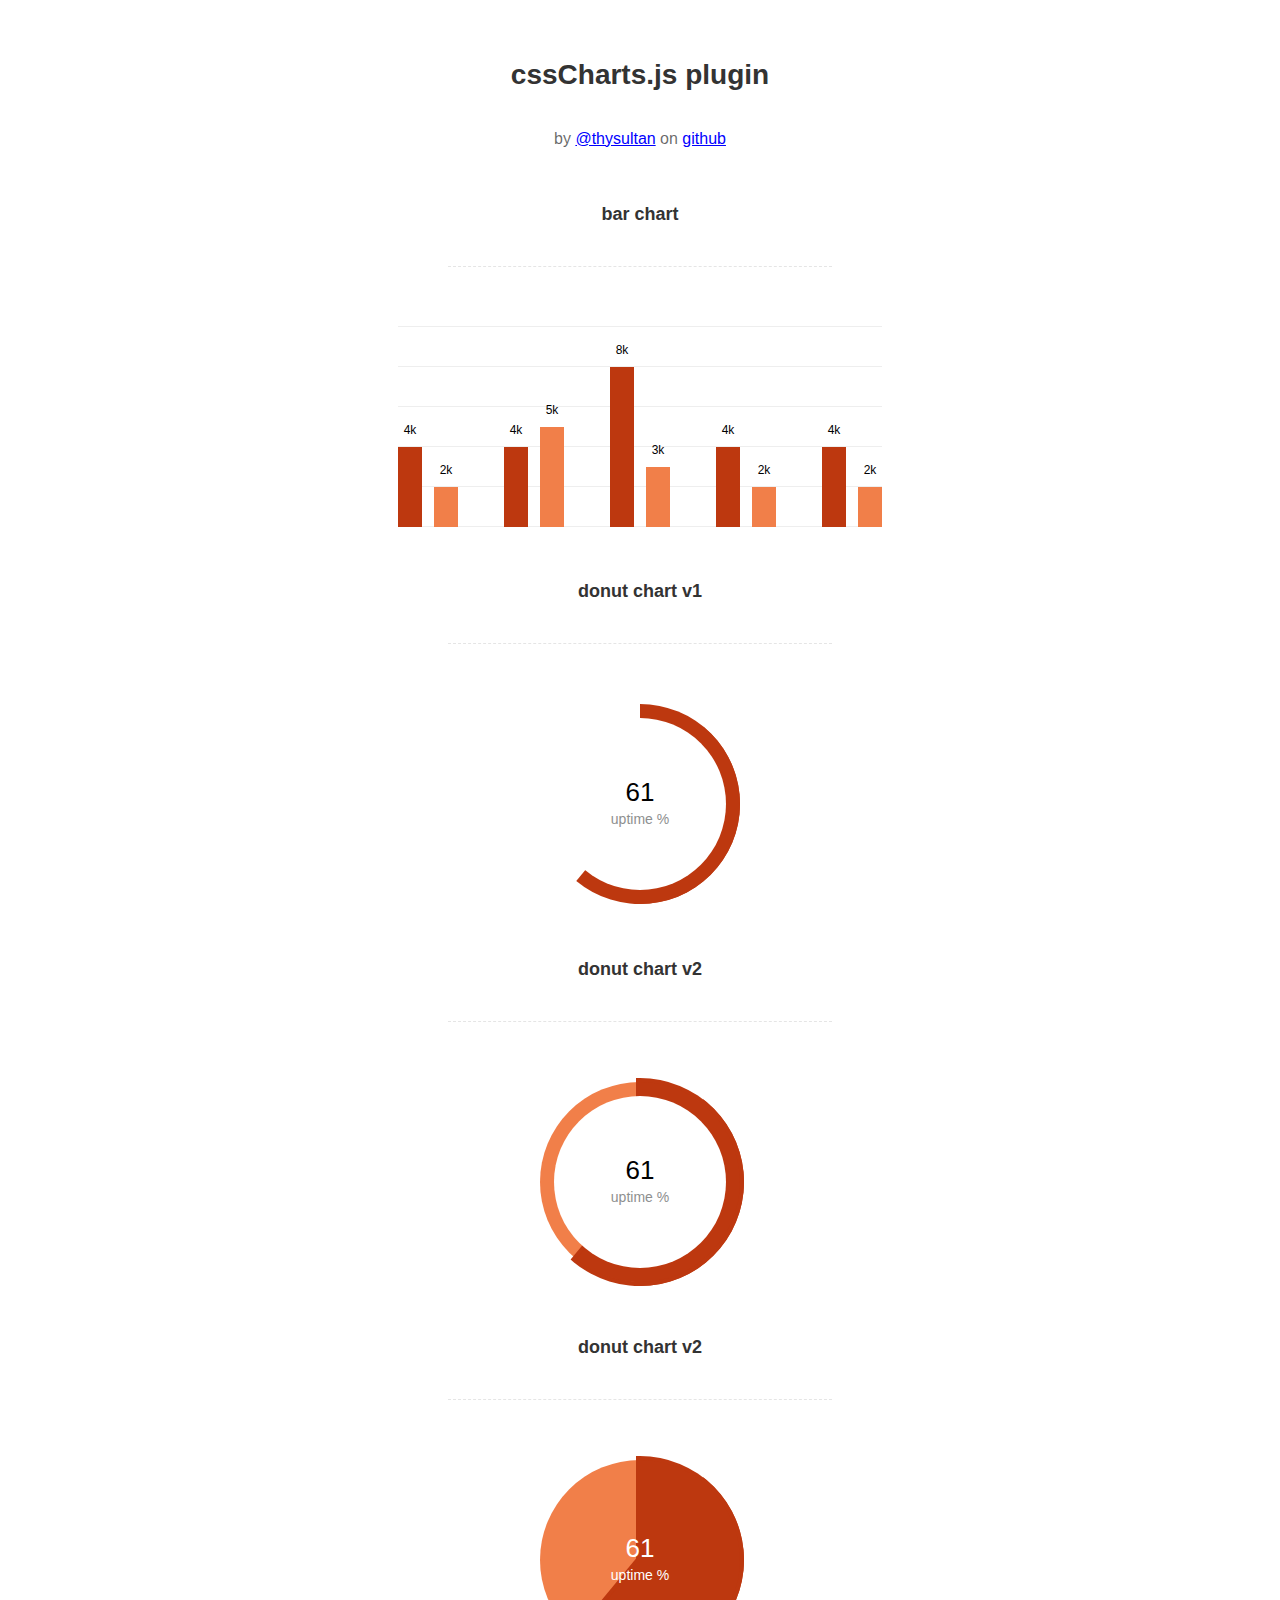
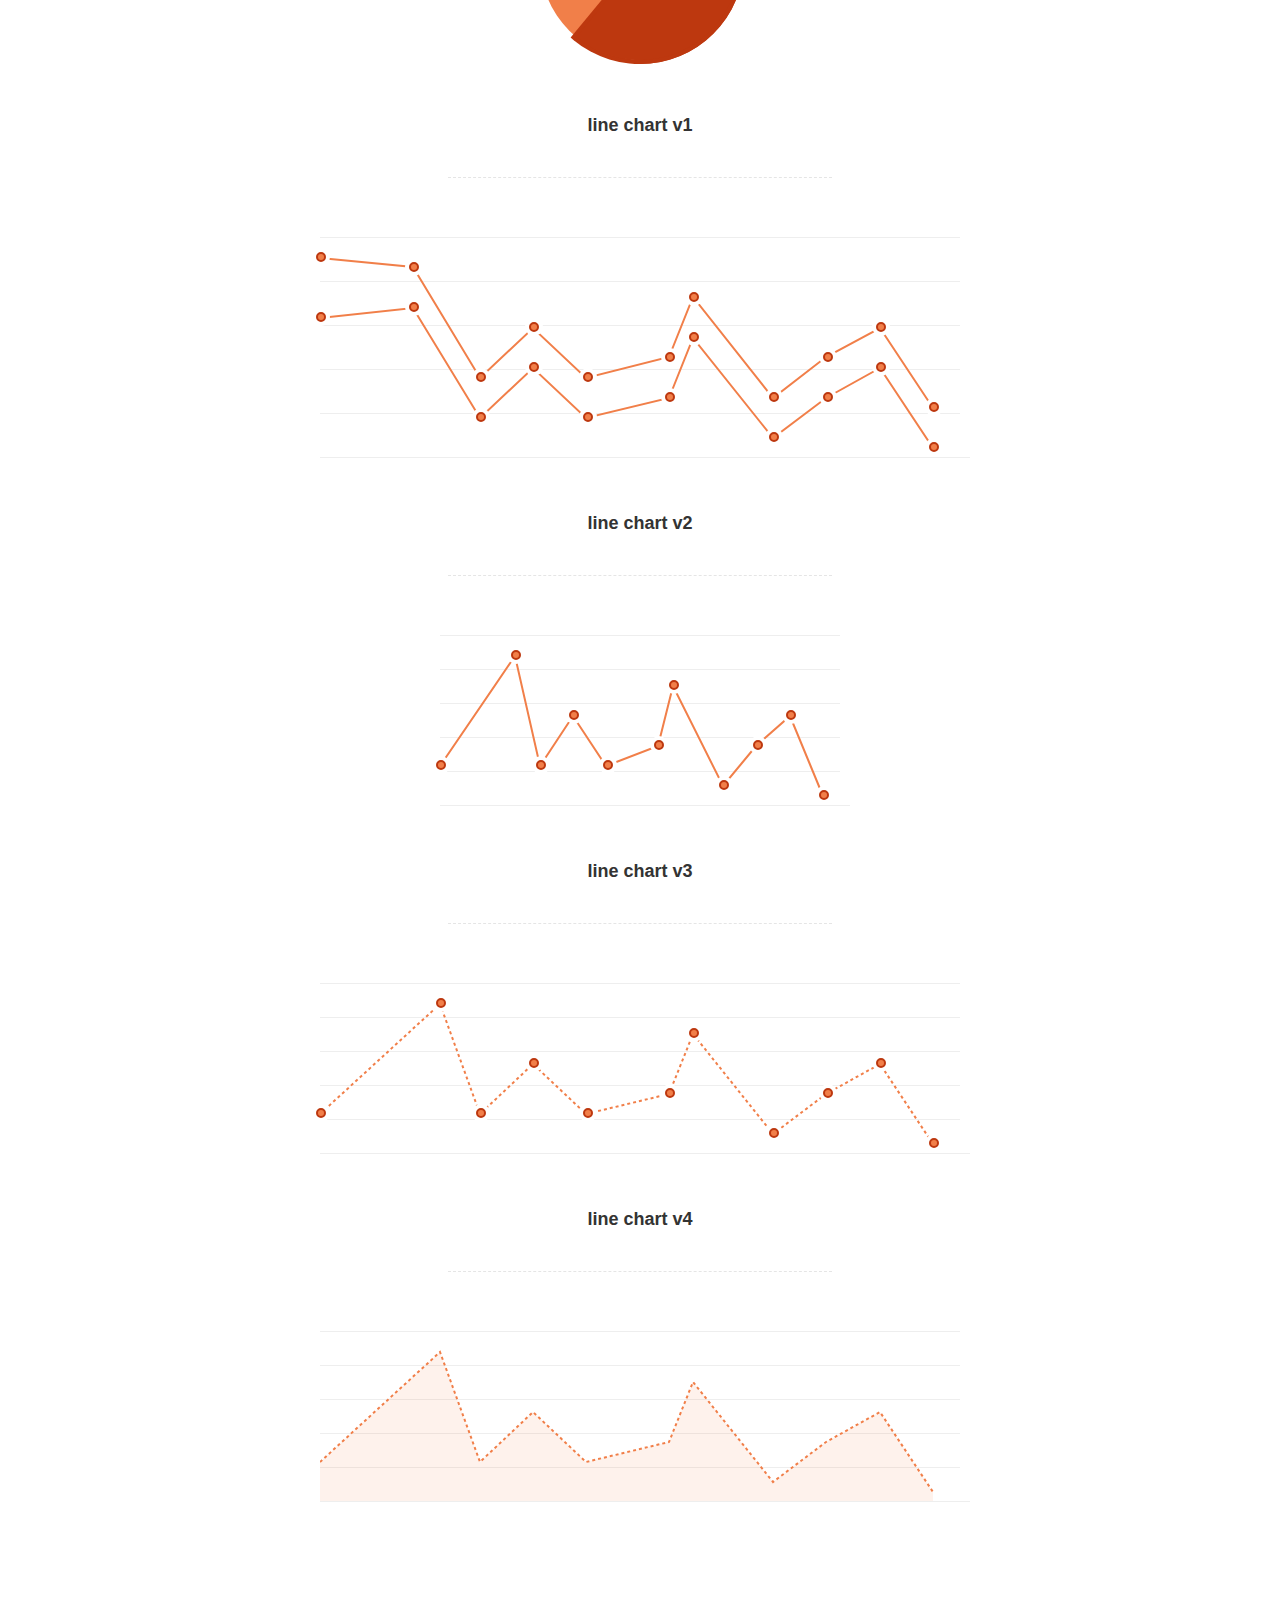
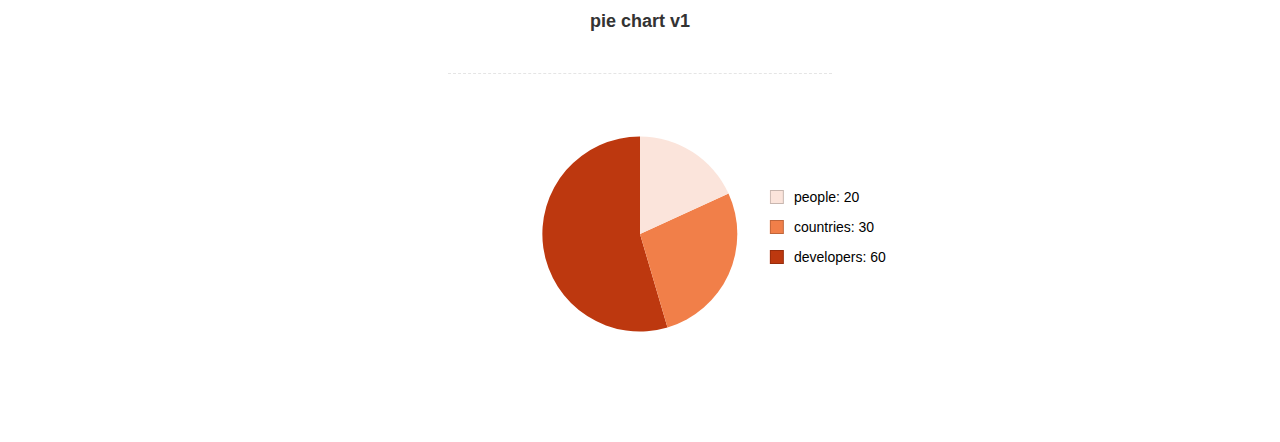
<file: admin/assets/js/Lightweight-Chart/index.html>
<!doctype html>
<html>
    <head>
        <meta charset="utf-8">
        <meta name="description" content="A jquery plugin to create simple donut, bar or line charts with dom nodes, style with css.">
        <meta name="viewport" content="width=device-width, initial-scale=1">
        <title>cssCharts.js - jquery css charts</title>
        <script src="https://ajax.googleapis.com/ajax/libs/jquery/2.1.3/jquery.min.js"></script>

        <link rel="stylesheet" href="cssCharts.css">
        <script src="jquery.chart.js"></script>

        <style>
          /* page specific styles*/
          h1{text-align:center;font-family:sans-serif;font-size:28px;color:#333;padding:40px 0 0 0;}
          h2{text-align:center;font-family:sans-serif;font-size:18px;color:#333;padding:40px 0 0 0;}
          hr{width:60%;height:1px;background:none;border:none;border-bottom:1px dashed rgba(0,0,0,0.1);outline:none;margin:40px auto 60px auto;}

          .desc p{text-align:center;font-size:16px;color:rgba(0,0,0,0.6);padding:20px 0 0 0;font-family:sans-serif;}
          .desc a{color:blue;}
          .wrap{margin:0 auto;width:640px;padding-bottom:100px;}
          #line{width:400px;}
          /* page specific styles*/
        </style>
    </head>
    <body>
      <div class="wrap">

        <div class="desc">
          <h1>cssCharts.js plugin</h1><p>by
          <a href="http://twitter.com/thysultan">@thysultan</a> on
          <a href="https://github.com/sultantarimo/cssCharts.js">github</a>
        </p>
        </div>

        <h2>bar chart</h2>
        <hr>

        <div class="chart">
            <ul class="bar-chart" data-bars="[4,2],[4,5],[8,3],[4,2],[4,2]" data-max="10" data-unit="k" data-width="24"></ul>
        </div>
        <!-- data max is the 100% point of the graph -->
        <!-- set data-grid to 0 for no grid -->
        <!-- data-width is the individual bars width -->

        <h2>donut chart v1</h2>
        <hr>

        <div class="chart">
          <div class="donut-chart" data-percent="0.61" data-title="uptime %"></div>
        </div>

        <h2>donut chart v2</h2>
        <hr>

        <div class="chart">
          <div class="donut-chart fill" data-percent="0.61" data-title="uptime %"></div>
        </div>

        <h2>donut chart v2</h2>
        <hr>

        <div class="chart">
          <div class="donut-chart pie-chart fill" data-percent="0.61" data-title="uptime %"></div>
        </div>
        <!-- pie-chart class for pie chart -->
        <!-- fill class for default donut fill enabled-->

        <h2>line chart v1</h2>
        <hr>

        <div class="chart">
          <ul data-cord="[[0,70,120,160,200,262,280,340,380,420,460],[140,150,40,90,40,60,120,20,60,90,10]],[[0,70,120,160,200,262,280,340,380,420,460],[200,190,80,130,80,100,160,60,100,130,50]]"  class="line-chart"></ul>
        </div>
        <!-- multiple graphs [[x cords],[y cords]] [[x cords],[y cords]] -->

        <h2>line chart v2</h2>
        <hr>

        <div class="chart" id="line">
          <ul data-cord="[0,90,120,160,200,262,280,340,380,420,460],[40,150,40,90,40,60,120,20,60,90,10]" class="line-chart"></ul>
        </div>

        <h2>line chart v3</h2>
        <hr>

        <div class="chart dotted">
          <ul data-cord="[0,90,120,160,200,262,280,340,380,420,460],[40,150,40,90,40,60,120,20,60,90,10]" class="line-chart"></ul>
        </div>

        <h2>line chart v4</h2>
        <hr>

        <div class="chart dotted">
          <ul data-cord="[0,90,120,160,200,262,280,340,380,420,460],[40,150,40,90,40,60,120,20,60,90,10]" data-fill="1" class="line-chart no-points"></ul>
        </div>
        <!-- single graph [x cords],[y cords] -->


        <br><br><br>
        <h2>pie chart v1</h2>
        <hr>

        <div class="chart">
          <div class="pie-thychart" data-set='[["people", 20], ["countries",30], ["developers",60]]' data-colors="#FBE4DB,#F17F49,#BD380F"></div>
        </div>

      </div>

      <script>
        $(function() {
            $('.bar-chart').cssCharts({type:"bar"});
            $('.donut-chart').cssCharts({type:"donut"}).trigger('show-donut-chart');
            $('.line-chart').cssCharts({type:"line"});

            $('.pie-thychart').cssCharts({type:"pie"});
        });
      </script>
    </body>
</html>
</file>
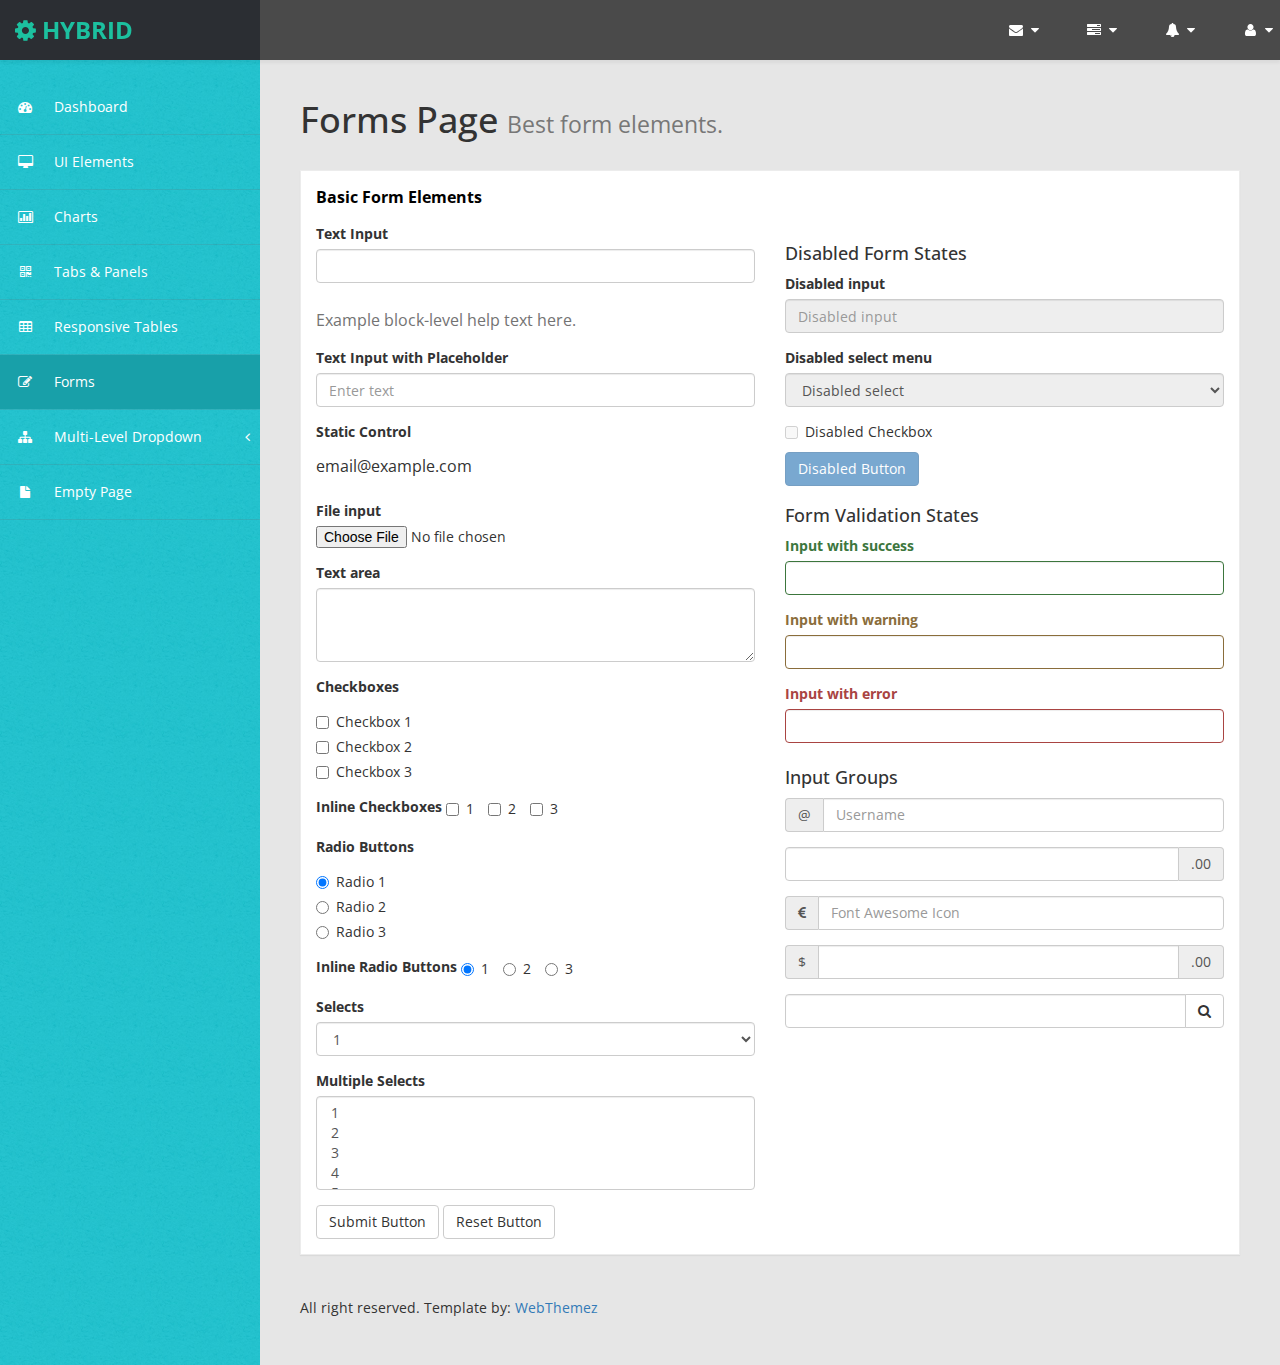
<file: admin/form.html>
﻿<!DOCTYPE html>
<html xmlns="http://www.w3.org/1999/xhtml">
<head>
      <meta charset="utf-8" />
    <meta name="viewport" content="width=device-width, initial-scale=1.0" />
    <title>Bootstrap Admin Theme : Master</title>
	<!-- Bootstrap Styles-->
    <link href="assets/css/bootstrap.css" rel="stylesheet" />
     <!-- FontAwesome Styles-->
    <link href="assets/css/font-awesome.css" rel="stylesheet" />
        <!-- Custom Styles-->
    <link href="assets/css/custom-styles.css" rel="stylesheet" />
     <!-- Google Fonts-->
   <link href='http://fonts.googleapis.com/css?family=Open+Sans' rel='stylesheet' type='text/css' />
</head>
<body>
    <div id="wrapper">
        <nav class="navbar navbar-default top-navbar" role="navigation">
            <div class="navbar-header">
                <button type="button" class="navbar-toggle" data-toggle="collapse" data-target=".sidebar-collapse">
                    <span class="sr-only">Toggle navigation</span>
                    <span class="icon-bar"></span>
                    <span class="icon-bar"></span>
                    <span class="icon-bar"></span>
                </button>
                <a class="navbar-brand" href="index.html"><i class="fa fa-gear"></i> <strong>HYBRID</strong></a>
            </div>

            <ul class="nav navbar-top-links navbar-right">
                <li class="dropdown">
                    <a class="dropdown-toggle" data-toggle="dropdown" href="#" aria-expanded="false">
                        <i class="fa fa-envelope fa-fw"></i> <i class="fa fa-caret-down"></i>
                    </a>
                    <ul class="dropdown-menu dropdown-messages">
                        <li>
                            <a href="#">
                                <div>
                                    <strong>John Doe</strong>
                                    <span class="pull-right text-muted">
                                        <em>Today</em>
                                    </span>
                                </div>
                                <div>Lorem Ipsum has been the industry's standard dummy text ever since the 1500s...</div>
                            </a>
                        </li>
                        <li class="divider"></li>
                        <li>
                            <a href="#">
                                <div>
                                    <strong>John Smith</strong>
                                    <span class="pull-right text-muted">
                                        <em>Yesterday</em>
                                    </span>
                                </div>
                                <div>Lorem Ipsum has been the industry's standard dummy text ever since an kwilnw...</div>
                            </a>
                        </li>
                        <li class="divider"></li>
                        <li>
                            <a href="#">
                                <div>
                                    <strong>John Smith</strong>
                                    <span class="pull-right text-muted">
                                        <em>Yesterday</em>
                                    </span>
                                </div>
                                <div>Lorem Ipsum has been the industry's standard dummy text ever since the...</div>
                            </a>
                        </li>
                        <li class="divider"></li>
                        <li>
                            <a class="text-center" href="#">
                                <strong>Read All Messages</strong>
                                <i class="fa fa-angle-right"></i>
                            </a>
                        </li>
                    </ul>
                    <!-- /.dropdown-messages -->
                </li>
                <!-- /.dropdown -->
                <li class="dropdown">
                    <a class="dropdown-toggle" data-toggle="dropdown" href="#" aria-expanded="false">
                        <i class="fa fa-tasks fa-fw"></i> <i class="fa fa-caret-down"></i>
                    </a>
                    <ul class="dropdown-menu dropdown-tasks">
                        <li>
                            <a href="#">
                                <div>
                                    <p>
                                        <strong>Task 1</strong>
                                        <span class="pull-right text-muted">60% Complete</span>
                                    </p>
                                    <div class="progress progress-striped active">
                                        <div class="progress-bar progress-bar-success" role="progressbar" aria-valuenow="60" aria-valuemin="0" aria-valuemax="100" style="width: 60%">
                                            <span class="sr-only">60% Complete (success)</span>
                                        </div>
                                    </div>
                                </div>
                            </a>
                        </li>
                        <li class="divider"></li>
                        <li>
                            <a href="#">
                                <div>
                                    <p>
                                        <strong>Task 2</strong>
                                        <span class="pull-right text-muted">28% Complete</span>
                                    </p>
                                    <div class="progress progress-striped active">
                                        <div class="progress-bar progress-bar-info" role="progressbar" aria-valuenow="28" aria-valuemin="0" aria-valuemax="100" style="width: 28%">
                                            <span class="sr-only">28% Complete</span>
                                        </div>
                                    </div>
                                </div>
                            </a>
                        </li>
                        <li class="divider"></li>
                        <li>
                            <a href="#">
                                <div>
                                    <p>
                                        <strong>Task 3</strong>
                                        <span class="pull-right text-muted">60% Complete</span>
                                    </p>
                                    <div class="progress progress-striped active">
                                        <div class="progress-bar progress-bar-warning" role="progressbar" aria-valuenow="60" aria-valuemin="0" aria-valuemax="100" style="width: 60%">
                                            <span class="sr-only">60% Complete (warning)</span>
                                        </div>
                                    </div>
                                </div>
                            </a>
                        </li>
                        <li class="divider"></li>
                        <li>
                            <a href="#">
                                <div>
                                    <p>
                                        <strong>Task 4</strong>
                                        <span class="pull-right text-muted">85% Complete</span>
                                    </p>
                                    <div class="progress progress-striped active">
                                        <div class="progress-bar progress-bar-danger" role="progressbar" aria-valuenow="85" aria-valuemin="0" aria-valuemax="100" style="width: 85%">
                                            <span class="sr-only">85% Complete (danger)</span>
                                        </div>
                                    </div>
                                </div>
                            </a>
                        </li>
                        <li class="divider"></li>
                        <li>
                            <a class="text-center" href="#">
                                <strong>See All Tasks</strong>
                                <i class="fa fa-angle-right"></i>
                            </a>
                        </li>
                    </ul>
                    <!-- /.dropdown-tasks -->
                </li>
                <!-- /.dropdown -->
                <li class="dropdown">
                    <a class="dropdown-toggle" data-toggle="dropdown" href="#" aria-expanded="false">
                        <i class="fa fa-bell fa-fw"></i> <i class="fa fa-caret-down"></i>
                    </a>
                    <ul class="dropdown-menu dropdown-alerts">
                        <li>
                            <a href="#">
                                <div>
                                    <i class="fa fa-comment fa-fw"></i> New Comment
                                    <span class="pull-right text-muted small">4 min</span>
                                </div>
                            </a>
                        </li>
                        <li class="divider"></li>
                        <li>
                            <a href="#">
                                <div>
                                    <i class="fa fa-twitter fa-fw"></i> 3 New Followers
                                    <span class="pull-right text-muted small">12 min</span>
                                </div>
                            </a>
                        </li>
                        <li class="divider"></li>
                        <li>
                            <a href="#">
                                <div>
                                    <i class="fa fa-envelope fa-fw"></i> Message Sent
                                    <span class="pull-right text-muted small">4 min</span>
                                </div>
                            </a>
                        </li>
                        <li class="divider"></li>
                        <li>
                            <a href="#">
                                <div>
                                    <i class="fa fa-tasks fa-fw"></i> New Task
                                    <span class="pull-right text-muted small">4 min</span>
                                </div>
                            </a>
                        </li>
                        <li class="divider"></li>
                        <li>
                            <a href="#">
                                <div>
                                    <i class="fa fa-upload fa-fw"></i> Server Rebooted
                                    <span class="pull-right text-muted small">4 min</span>
                                </div>
                            </a>
                        </li>
                        <li class="divider"></li>
                        <li>
                            <a class="text-center" href="#">
                                <strong>See All Alerts</strong>
                                <i class="fa fa-angle-right"></i>
                            </a>
                        </li>
                    </ul>
                    <!-- /.dropdown-alerts -->
                </li>
                <!-- /.dropdown -->
                <li class="dropdown">
                    <a class="dropdown-toggle" data-toggle="dropdown" href="#" aria-expanded="false">
                        <i class="fa fa-user fa-fw"></i> <i class="fa fa-caret-down"></i>
                    </a>
                    <ul class="dropdown-menu dropdown-user">
                        <li><a href="#"><i class="fa fa-user fa-fw"></i> User Profile</a>
                        </li>
                        <li><a href="#"><i class="fa fa-gear fa-fw"></i> Settings</a>
                        </li>
                        <li class="divider"></li>
                        <li><a href="#"><i class="fa fa-sign-out fa-fw"></i> Logout</a>
                        </li>
                    </ul>
                    <!-- /.dropdown-user -->
                </li>
                <!-- /.dropdown -->
            </ul>
        </nav>
        <!--/. NAV TOP  -->
        <nav class="navbar-default navbar-side" role="navigation">
            <div class="sidebar-collapse">
                <ul class="nav" id="main-menu">

                    <li>
                        <a href="index.html"><i class="fa fa-dashboard"></i> Dashboard</a>
                    </li>
                    <li>
                        <a href="ui-elements.html"><i class="fa fa-desktop"></i> UI Elements</a>
                    </li>
					<li>
                        <a href="chart.html"><i class="fa fa-bar-chart-o"></i> Charts</a>
                    </li>
                    <li>
                        <a href="tab-panel.html"><i class="fa fa-qrcode"></i> Tabs & Panels</a>
                    </li>
                    
                    <li>
                        <a href="table.html"><i class="fa fa-table"></i> Responsive Tables</a>
                    </li>
                    <li>
                        <a href="form.html" class="active-menu"><i class="fa fa-edit"></i> Forms </a>
                    </li>


                    <li>
                        <a href="#"><i class="fa fa-sitemap"></i> Multi-Level Dropdown<span class="fa arrow"></span></a>
                        <ul class="nav nav-second-level">
                            <li>
                                <a href="#">Second Level Link</a>
                            </li>
                            <li>
                                <a href="#">Second Level Link</a>
                            </li>
                            <li>
                                <a href="#">Second Level Link<span class="fa arrow"></span></a>
                                <ul class="nav nav-third-level">
                                    <li>
                                        <a href="#">Third Level Link</a>
                                    </li>
                                    <li>
                                        <a href="#">Third Level Link</a>
                                    </li>
                                    <li>
                                        <a href="#">Third Level Link</a>
                                    </li>

                                </ul>

                            </li>
                        </ul>
                    </li>
                    <li>
                        <a href="empty.html"><i class="fa fa-fw fa-file"></i> Empty Page</a>
                    </li>
                </ul>

            </div>

        </nav>
        <!-- /. NAV SIDE  -->
        <div id="page-wrapper" >
            <div id="page-inner">
			 <div class="row">
                    <div class="col-md-12">
                        <h1 class="page-header">
                            Forms Page <small>Best form elements.</small>
                        </h1>
                    </div>
                </div> 
                 <!-- /. ROW  -->
              <div class="row">
                <div class="col-lg-12">
                    <div class="panel panel-default">
                        <div class="panel-heading">
                            Basic Form Elements
                        </div>
                        <div class="panel-body">
                            <div class="row">
                                <div class="col-lg-6">
                                    <form role="form">
                                        <div class="form-group">
                                            <label>Text Input</label>
                                            <input class="form-control">
                                            <p class="help-block">Example block-level help text here.</p>
                                        </div>
                                        <div class="form-group">
                                            <label>Text Input with Placeholder</label>
                                            <input class="form-control" placeholder="Enter text">
                                        </div>
                                        <div class="form-group">
                                            <label>Static Control</label>
                                            <p class="form-control-static">email@example.com</p>
                                        </div>
                                        <div class="form-group">
                                            <label>File input</label>
                                            <input type="file">
                                        </div>
                                        <div class="form-group">
                                            <label>Text area</label>
                                            <textarea class="form-control" rows="3"></textarea>
                                        </div>
                                        <div class="form-group">
                                            <label>Checkboxes</label>
                                            <div class="checkbox">
                                                <label>
                                                    <input type="checkbox" value="">Checkbox 1
                                                </label>
                                            </div>
                                            <div class="checkbox">
                                                <label>
                                                    <input type="checkbox" value="">Checkbox 2
                                                </label>
                                            </div>
                                            <div class="checkbox">
                                                <label>
                                                    <input type="checkbox" value="">Checkbox 3
                                                </label>
                                            </div>
                                        </div>
                                        <div class="form-group">
                                            <label>Inline Checkboxes</label>
                                            <label class="checkbox-inline">
                                                <input type="checkbox">1
                                            </label>
                                            <label class="checkbox-inline">
                                                <input type="checkbox">2
                                            </label>
                                            <label class="checkbox-inline">
                                                <input type="checkbox">3
                                            </label>
                                        </div>
                                        <div class="form-group">
                                            <label>Radio Buttons</label>
                                            <div class="radio">
                                                <label>
                                                    <input type="radio" name="optionsRadios" id="optionsRadios1" value="option1" checked="">Radio 1
                                                </label>
                                            </div>
                                            <div class="radio">
                                                <label>
                                                    <input type="radio" name="optionsRadios" id="optionsRadios2" value="option2">Radio 2
                                                </label>
                                            </div>
                                            <div class="radio">
                                                <label>
                                                    <input type="radio" name="optionsRadios" id="optionsRadios3" value="option3">Radio 3
                                                </label>
                                            </div>
                                        </div>
                                        <div class="form-group">
                                            <label>Inline Radio Buttons</label>
                                            <label class="radio-inline">
                                                <input type="radio" name="optionsRadiosInline" id="optionsRadiosInline1" value="option1" checked="">1
                                            </label>
                                            <label class="radio-inline">
                                                <input type="radio" name="optionsRadiosInline" id="optionsRadiosInline2" value="option2">2
                                            </label>
                                            <label class="radio-inline">
                                                <input type="radio" name="optionsRadiosInline" id="optionsRadiosInline3" value="option3">3
                                            </label>
                                        </div>
                                        <div class="form-group">
                                            <label>Selects</label>
                                            <select class="form-control">
                                                <option>1</option>
                                                <option>2</option>
                                                <option>3</option>
                                                <option>4</option>
                                                <option>5</option>
                                            </select>
                                        </div>
                                        <div class="form-group">
                                            <label>Multiple Selects</label>
                                            <select multiple="" class="form-control">
                                                <option>1</option>
                                                <option>2</option>
                                                <option>3</option>
                                                <option>4</option>
                                                <option>5</option>
                                            </select>
                                        </div>
                                        <button type="submit" class="btn btn-default">Submit Button</button>
                                        <button type="reset" class="btn btn-default">Reset Button</button>
                                    </form>
                                </div>
                                <!-- /.col-lg-6 (nested) -->
                                <div class="col-lg-6">
                                    <h4>Disabled Form States</h4>
                                    <form role="form">
                                        <fieldset disabled="">
                                            <div class="form-group">
                                                <label for="disabledSelect">Disabled input</label>
                                                <input class="form-control" id="disabledInput" type="text" placeholder="Disabled input" disabled="">
                                            </div>
                                            <div class="form-group">
                                                <label for="disabledSelect">Disabled select menu</label>
                                                <select id="disabledSelect" class="form-control">
                                                    <option>Disabled select</option>
                                                </select>
                                            </div>
                                            <div class="checkbox">
                                                <label>
                                                    <input type="checkbox">Disabled Checkbox
                                                </label>
                                            </div>
                                            <button type="submit" class="btn btn-primary">Disabled Button</button>
                                        </fieldset>
                                    </form>
                                    <h4>Form Validation States</h4>
                                    <form role="form">
                                        <div class="form-group has-success">
                                            <label class="control-label" for="inputSuccess">Input with success</label>
                                            <input type="text" class="form-control" id="inputSuccess">
                                        </div>
                                        <div class="form-group has-warning">
                                            <label class="control-label" for="inputWarning">Input with warning</label>
                                            <input type="text" class="form-control" id="inputWarning">
                                        </div>
                                        <div class="form-group has-error">
                                            <label class="control-label" for="inputError">Input with error</label>
                                            <input type="text" class="form-control" id="inputError">
                                        </div>
                                    </form>
                                    <h4>Input Groups</h4>
                                    <form role="form">
                                        <div class="form-group input-group">
                                            <span class="input-group-addon">@</span>
                                            <input type="text" class="form-control" placeholder="Username">
                                        </div>
                                        <div class="form-group input-group">
                                            <input type="text" class="form-control">
                                            <span class="input-group-addon">.00</span>
                                        </div>
                                        <div class="form-group input-group">
                                            <span class="input-group-addon"><i class="fa fa-eur"></i>
                                            </span>
                                            <input type="text" class="form-control" placeholder="Font Awesome Icon">
                                        </div>
                                        <div class="form-group input-group">
                                            <span class="input-group-addon">$</span>
                                            <input type="text" class="form-control">
                                            <span class="input-group-addon">.00</span>
                                        </div>
                                        <div class="form-group input-group">
                                            <input type="text" class="form-control">
                                            <span class="input-group-btn">
                                                <button class="btn btn-default" type="button"><i class="fa fa-search"></i>
                                                </button>
                                            </span>
                                        </div>
                                    </form>
                                </div>
                                <!-- /.col-lg-6 (nested) -->
                            </div>
                            <!-- /.row (nested) -->
                        </div>
                        <!-- /.panel-body -->
                    </div>
                    <!-- /.panel -->
                </div>
                <!-- /.col-lg-12 -->
            </div>
			<footer><p>All right reserved. Template by: <a href="http://webthemez.com">WebThemez</a></p></footer>
			</div>
             <!-- /. PAGE INNER  -->
            </div>
         <!-- /. PAGE WRAPPER  -->
        </div>
     <!-- /. WRAPPER  -->
    <!-- JS Scripts-->
    <!-- jQuery Js -->
    <script src="assets/js/jquery-1.10.2.js"></script>
      <!-- Bootstrap Js -->
    <script src="assets/js/bootstrap.min.js"></script>
    <!-- Metis Menu Js -->
    <script src="assets/js/jquery.metisMenu.js"></script>
      <!-- Custom Js -->
    <script src="assets/js/custom-scripts.js"></script>
    
   
</body>
</html>
</file>
<file: admin/assets/css/custom-styles.css>
/*----------------------------------------------
Author : www.webthemez.com
License: Commons Attribution 3.0
http://creativecommons.org/licenses/by/3.0/
------------------------------------------------*/


/*----------------------------------------------
    COMMON  STYLES    
------------------------------------------------*/
body {
    font-family: 'Open Sans', sans-serif;
  background: #32C2CD url(../img/bg-img.jpg) !important;
  
}

 #wrapper {
    width: 100%;
}

#page-wrapper {
    padding: 15px 15px;
    min-height: 600px;
    background: #E6E6E6;
}
#page-inner {
    width:100%;
    margin:10px 20px 10px 0px;
    background-color:transparent;
    padding:10px;
    min-height:1200px;
}

.text-center {
    text-align:center;
}
.no-boder {
    border:1px solid #f3f3f3;
}

h1, .h1, h2, .h2, h3, .h3 {
margin-top: 7px;
margin-bottom: -5px;
}
h2 {
    color: #000;
}
h4 {
    padding-top:10px;
}
.square-btn-adjust {
    border: 0px solid transparent; 
   -webkit-border-radius: 0px;
-moz-border-radius: 0px;
border-radius: 0px;

}
p {
    font-size:16px;
    line-height:25px;
    padding-top:20px;
}
.navbar-side {
    z-index: 0; 
}
.panel{
border-radius:0px;
}
.navbar-side .nav > li > a > i{
color: #FFFFFF;
padding: 8px;
width: 30px;
text-align: center;
}
.top-navbar{
position: fixed;
  width: 100%;
  z-index: 300;
    -webkit-box-shadow: 0 3px 3px rgba(0, 0, 0, 0.05);
  -moz-box-shadow: 0 3px 3px rgba(0, 0, 0, 0.05);
  box-shadow: 0 3px 3px rgba(0, 0, 0, 0.05);
}
.navbar-side {
  z-index: 1;
  position: fixed;
  width: 260px;
  top: 80px;
}
#page-wrapper {
  position: relative;
  top: 55px;
}
.top-navbar .nav > li > a:hover, .top-navbar .nav > li > a:focus {
text-decoration: none;
background-color: #2497BA;
color: #fff;
}
.nav .open > a, .nav .open > a:hover, .nav .open > a:focus {
background-color: #23C1CD;
border-color: #24C2CD;
}
.breadcrumb {
padding: 18px;
margin-bottom: 20px;
list-style: none;
background-color: #FFFFFF;
border-radius: 0;
-webkit-box-shadow: 0 1px 1px rgba(0,0,0,.05);    box-shadow: 0 1px 1px rgba(0,0,0,.05);
}
.dropdown-menu>li>a {
  display: block;
  padding: 3px 20px;
  clear: both;
  font-weight: 400;
  line-height: 1.42857143;
  color: #333;
  white-space: nowrap;
  font-size: 13px;
}
.dropdown-menu>li>a i {
  color: #24C2CE;
}
.text-muted {
  color: #FB5651;
}
.badge {
  display: inline-block;
  min-width: 10px;
  padding: 4px 7px;
  font-size: 11px;
  font-weight: 700;
  color: #fff;
  text-align: center;
  white-space: nowrap;
  vertical-align: baseline;
  background-color: #24C2CE;
  border-radius: 10px;
}
/*----------------------------------------------
   DASHBOARD STYLES    
------------------------------------------------*/
.page-header {
padding-bottom: 9px;
margin: 10px 0 20px;
border-bottom: 1px solid transparent;
text-align: left;}
.panel-left{  
width: 100px;
height: 100px;
background: #32D088;
border: 2px solid white;
border-radius: 100%;
overflow: hidden;

margin: 12px;}
.panel-left .fa-5x {
font-size: 3em;
color: rgba(255, 255, 255, 0.69);
padding: 29px 0;
margin-bottom:30px;
}
.panel-right{  
height: 124px;
background: transparent;
margin-bottom: 0;
color: #2B2E33;
background-color: #fff;
float: left;text-align: left;padding-left: 20px;}
.panel-right h3{  
font-size: 40px;
padding: 18px 10px 13px 0;
color: #8A8A8A;
}
.panel-back {
    background-color:#fff;

}
.panel-default {
  border-color: #ECECEC;
}
.panel-default > .panel-heading {
color: #000;
border-color: #FFF;
font-weight:bold;
background: #FFFFFF;
font-size: 16px;
padding: 15px 15px 0;}
.panel-heading {
  /* padding: 15px 15px 0px; */
  border-bottom: 1px solid transparent;
  border-top-left-radius: 3px;
  border-top-right-radius: 3px;
}
.jumbotron{
padding:20px;
}
.jumbotron p {
    margin-bottom: 15px;
    font-size: 15px;
    font-weight: 200;
}
.jumbotron, .well{
background:#fff;
}
   .noti-box {
min-height: 100px;
padding: 20px;
}

    .noti-box .icon-box {
display: block;
float: left;
margin: 0 15px 10px 0;
width: 70px;
height: 70px;
line-height: 75px;
vertical-align: middle;
text-align: center;
font-size: 40px;
}
.text-box p{
    margin: 0 0 3px;
}
.main-text {
    font-size: 25px;
    font-weight:600;
}
.set-icon {
-webkit-border-radius: 50px;
-moz-border-radius: 50px;
border-radius: 50px;

}
.panel-primary{
display:inline-block;
margin-bottom: 30px;
width:100%;
}
.green {
/* background-color: #1CC09F; */
color: #fff;
}
 .blue {
background-color: #32CEE4;
color: #fff
}
  .red {
background-color: #FB6E51;
color:#fff;
}
  .brown {
background-color: #F5B252;
color:#fff;
} 
 .back-footer-red {
background-color: #F0433D;
color:#fff;
border-top: 0px solid #fff;
}
 
 .icon-box-right {
display: block;
float: right;
margin: 0 15px 10px 0;
width: 70px;
height: 70px;
line-height: 75px;
vertical-align: middle;
text-align: center;
font-size: 40px;
}

 .main-temp-back {
background: #8702A8;
color: #FFFFFF;
font-size: 16px;
font-weight: 300;
text-align: center;
}
 .main-temp-back .text-temp {
font-size: 40px;
}
.back-dash {
    padding:20px;
    font-size:20px;
    font-weight:500;
  -webkit-border-radius: 0px;
-moz-border-radius: 0px;
border-radius: 0px;
background-color:#2EA7EB;
color:#fff;
}
    .back-dash p {
        padding-top:16px;
        font-size:13px;
        color:#fff;
        line-height:25px;
        text-align:justify;
    }

     .color-bottom-txt {
   color: #000;
font-size: 16px;
line-height: 30px;
}
     /*CHAT PANEL*/
/*Charts*/

.main-chart {
	background: #fff;
}

.easypiechart-panel {
	text-align: center;
	padding: 1px 0;
	margin-bottom: 20px;
}

.placeholder h2 {
	margin-bottom: 0px;
}

.donut {
	width: 100%;
}

.easypiechart {
	position: relative;
	text-align: center;
	width: 120px;
	height: 120px;
	margin: 20px auto 10px auto;
}

.easypiechart .percent {
	display: block;
	position: absolute;
	font-size: 26px;
	top: 38px;
	width: 120px;
}

#easypiechart-blue .percent { color: #30a5ff;}
#easypiechart-teal .percent { color: #1ebfae;}
#easypiechart-orange .percent { color: #ffb53e;}
#easypiechart-red .percent { color: #ef4040;}

	 
 .chat-panel .panel-body {
height: 450px;
overflow-y: scroll;
}
 .chat-box {
margin: 0;
padding: 0;
list-style: none;
}
 .chat-box li {
margin-bottom: 15px;
padding-bottom: 5px;
border-bottom: 1px dotted #808080;
}
 .chat-box li.left .chat-body {
margin-left: 90px;
}
 .chat-box li .chat-body p {
margin: 0;
color: #8d8888;
}
.chat-img>img {
    margin-left:20px;
}
footer p{
font-size: 14px;
}
/*----------------------------------------------
    MENU STYLES    
------------------------------------------------*/


.user-image {
    margin: 25px auto;
-webkit-border-radius: 10px;
-moz-border-radius: 10px;
border-radius: 10px;
max-height:170px;
max-width:170px;
}
.top-navbar{
margin:0px;
}
.top-navbar .navbar-brand {
color: #fff;
width: 260px;
text-align: left;
height: 60px;
font-size: 24px;
font-weight: 700;
text-transform: uppercase;
line-height: 30px;
background: #24383A;
}
.navbar-brand b{
color: #4BD28C;
}
.top-navbar .nav > li {
position: relative;
display: inline-block;
margin: 0px;
padding: 0px;
}
.top-navbar .nav > li > a {
position: relative;
display: block;
padding: 20px;
color: #FFFFFF;
margin: 0px;
}
.top-navbar .nav > li > a:hover, .top-navbar .nav > li > a:focus {
text-decoration: none;
color: #319DB5 !important;
background: transparent;
}
.top-navbar .dropdown-menu{
min-width: 230px;
border-radius: 0 0 4px 4px;
}
.top-navbar .dropdown-menu > li > a:hover, .top-navbar .dropdown-menu > li > a:focus{
color: #225081;
background:none;
}
.dropdown-tasks{
width: 255px;
}
.dropdown-tasks .progress {
height: 8px;
margin-bottom: 8px;
overflow: hidden;
background-color: #f5f5f5;
border-radius: 0px;
}
.dropdown-tasks > li > a { 
padding: 0px 15px;
}
.dropdown-tasks p {
font-size: 13px;
line-height: 21px;
padding-top: 4px;
}
.active-menu {
    background-color: #18A0A9 !important;
    color: #fff !important;
}
.active-menu i{
color: #fff !important;
}
.arrow {
    float: right;
    margin-top: 8px;
}

.fa.arrow:before {
    content: "\f104";
}

.active > a > .fa.arrow:before {
    content: "\f107";
}


.nav-second-level li,
.nav-third-level li {
    border-bottom: none !important;
}

.nav-second-level li a {
    padding-left: 37px;
}

.nav-third-level li a {
    padding-left: 55px;
}
.sidebar-collapse , .sidebar-collapse .nav{
	background:none;
}
.sidebar-collapse .nav {
	padding:0;
}
.sidebar-collapse .nav > li > a {
	color: #FFFFFF;
	background:transparent;
	text-shadow:none;
}
.sidebar-collapse > .nav > li > a {
	padding: 12px 10px;
}
.sidebar-collapse > .nav > li {
	border-bottom: 1px solid rgba(107, 108, 109, 0.19);
}
ul.nav.nav-second-level.collapse.in {
background: #096E75;
}
.sidebar-collapse .nav > li > a:hover,
.sidebar-collapse .nav > li > a:focus {
	 
	outline:0;
}
 
.navbar-side {
	border:none;
	background: #32C2CD url(../img/bg-img.jpg) !important;
}
.top-navbar {
	background: #4A4A4A;
	border-bottom:none;
}
.top-navbar .nav > li > a > i {
margin-right: 2px;
}
.top-navbar .navbar-brand:hover { 
color: #1CC09F;

background-color: rgb(43, 46, 51);
}
.dropdown-user li {
margin: 8px 0;
}
.navbar-default {
border:0px solid black;
     
}
.navbar-header {
    background: transparent;
}
.navbar-default .navbar-toggle:hover, .navbar-default .navbar-toggle:focus {
background-color: #283643;
}
.navbar-default .navbar-toggle {
border-color: #fff;
}

.navbar-default .navbar-toggle .icon-bar {
background-color: #FFF;
}
.nav > li > a > i {
    margin-right:10px;
    color: #FFF;
}
.dropdown-menu>li>a>strong {
  color: #1CC09F;
  padding: 5px 0;
  display: inline-block;
  font-weight: 500;
}
#sideNav{
    position: absolute;
    right: -28px;
    z-index: 3;
    background-color: #CFCECE;
    padding: 3px 9px;
    top: -11px;
    color: #283643;
    cursor:pointer;
    border-radius: 0 15px 15px 0;
    width: 28px;
    font-size: 16px;
}
ul.dropdown-menu.dropdown-messages li a div {
  padding: 2px 0;
}
/*----------------------------------------------
    UI ELEMENTS STYLES     
------------------------------------------------*/
.btn-circle {
width: 50px;
height: 50px;
padding: 6px 0;
 -webkit-border-radius: 25px;
-moz-border-radius: 25px;
border-radius: 25px;
text-align: center;
font-size: 12px;
line-height: 1.428571429;
}

/*----------------------------------------------
    MEDIA QUERIES     
------------------------------------------------*/
 
 @media(min-width:768px) {
     #page-wrapper{
               margin: 0 0 0 260px;
        padding: 15px 30px;
        
               min-height: 1200px;
		
    }
	
	
    .navbar-side {
        width: 260px;
        z-index: 1;
    }

   .navbar {
 border-radius: 0px; 
}
   
}
 @media(max-width:480px) {
.page-header small {
display: block;
padding-top: 14px;
font-size: 19px;
}
.panel-left {
  width: 85px;
  height: 85px; 
  border-radius: 100%;
  overflow: hidden;
  margin: 14px;
}
}
</file>
<file: admin/assets/js/Lightweight-Chart/cssCharts.css>
/*
 * cssCharts v0.3.0
 * jquery plugin to create donut and bar charts with css
 * https://github.com/sultantarimo
 *
 * (c)2015 Sultan Tarimo - sultantarimo@me.com
 * Released under the MIT license
 */
.chart *, .chart{-moz-box-sizing:border-box;-webkit-box-sizing:border-box;box-sizing:border-box;margin:0;padding:0;}
.chart{
  width:auto;
  display:block;
  position:relative;
  font-family:sans-serif;
  font-size:14px;
  margin: 0 auto;
}

/* bar chart */

.chart.bar{height:200px;}
.bar-chart{
  display: table;
  table-layout: fixed;
  width: auto;
  height: 100%;
  margin: 0 auto;
  z-index:20;
  position:absolute;
  left:0px;
}

.bar-chart ul{
  margin-left: 34px;
  float: left;
  display: block;
  height:100%;
}

.bar-chart li{
  position: relative;
  display: table-cell;
  vertical-align: bottom;
  height: 100px;
}

.bar-chart span{
  margin: 0 6px;
  display: block;
  background: rgb(241,127,73);
  width: 34px;
  position:relative;

  -webkit-animation: drawBar 0.3s ease-in-out;
  -moz-animation: drawBar 0.3s ease-in-out;
  animation: drawBar 0.3s ease-in-out;

  -webkit-transition: all 100ms ease-in-out;
  -moz-transition: all 100ms ease-in-out;
  transition: all 100ms ease-in-out;
}

.bar-chart li:hover span{
  box-shadow:0 0 0 4px rgb(241,127,73);
  cursor:pointer;
}

.bar-chart li:nth-child(2n+1):hover span{
  box-shadow:0 0 0 4px #bd380f;
}

.bar-chart li:nth-child(2n+1) span{background-color:#bd380f;}
.bar-chart ul:last-of-type li:last-child span{margin-right:0px;}
.bar-chart ul:first-of-type li:first-child span{margin-left:0px;}
.bar-chart ul:last-of-type {margin-right: 0px;}
.bar-chart ul:first-of-type {margin-left: 0px;}
.bar-chart.left-bar ul:last-of-type {margin-right: 0px;}
.bar-chart.left-bar ul{margin-right: 34px;float:left;margin-left:0px;}

.bar-chart span:before {
  position: absolute;
  bottom: 100%;
  margin-bottom: 10px;
  display: block;
  text-align: center;
  content: attr(title);
  word-wrap: break-word;
  font-size: 12px;
  width: auto;

  left: 50%;

  -webkit-transform: translateX(-50%);
  -moz-transform: translateX(-50%);
  transform: translateX(-50%);
}

.bar-chart li span:before {
  -webkit-transition: all 100ms ease-in-out;
  -moz-transition: all 100ms ease-in-out;
  transition: all 100ms ease-in-out;
}

@-webkit-keyframes drawBar {0% {height: 0;}}
@-moz-keyframes drawBar {0% {height: 0;}}
@keyframes drawBar {0% {height: 0;}}

/* donut chart */

.chart.donut{
  width:200px;
  height:200px;
}

.donut-chart{
  width:100%;height:100%;
  position:relative;

  -webkit-border-radius:50%;
  -moz-border-radius:50%;
  border-radius:50%;
}

.donut-chart.fill{
  background:rgb(241,127,73);
}

.donut-chart:after{
  content:"";
  position: absolute;
  width: 86%;
  height: 86%;
  background: #FFF;
  left: 50%;
  top: 50%;
  z-index: 400;
  margin: 0 auto;
  pointer-events: none;

  -webkit-border-radius: 100%;
  -moz-border-radius: 100%;
  border-radius: 100%;

  -webkit-transform: translateX(-50%) translateY(-50%);
  -moz-transform: translateX(-50%) translateY(-50%);
  transform: translateX(-50%) translateY(-50%);
}

.donut-chart h2{
  text-align:center;
  position: absolute;
  line-height: 140%;
  width: 100%;
  margin-top:-30px;
  top:50%;
  z-index:500;
  pointer-events: none;

  font-size:26px;
  font-weight:400;
  color:rgb(0,0,0);
}

.donut-chart h2 span{
  display:block;
  width:100%;
  font-size:14px;
  color:rgb(142,143,143);
  margin-top:-10px;
}

.donut-chart .spinner{
  z-index: 200;
  border-right: none;

  -webkit-border-radius: 100% 0 0 100% / 50% 0 0 50%;
  -moz-border-radius: 100% 0 0 100% / 50% 0 0 50%;
  border-radius: 100% 0 0 100% / 50% 0 0 50%;

  -webkit-transform: rotate(0deg);
  -moz-transform: rotate(0deg);
  transform: rotate(0deg);

  -webkit-animation: rotateDonut 0.3s ease-in-out;
  -moz-animation: rotateDonut 0.3s ease-in-out;
  animation: rotateDonut 0.3s ease-in-out;

  -webkit-transition: all 160ms ease-in-out;
  -moz-transition: all 160ms ease-in-out;
  transition: all 160ms ease-in-out;
}

.spinner ~ .pie{
  pointer-events: none;
}

.donut-chart.fill .pie,
.pie-chart .pie{
  -webkit-box-shadow: 0 0 0 4px #bd380f;
  -moz-box-shadow: 0 0 0 4px #bd380f;
  box-shadow: 0 0 0 4px #bd380f;
}

@-webkit-keyframes rotateDonut {0% {transform: rotate(0deg);}}
@-moz-keyframes rotateDonut {0% {transform: rotate(0deg);}}
@keyframes rotateDonut {0% {transform: rotate(0deg);}}

.donut-chart .spinner.temp{display:none;}

.donut-chart .pie{
  width: 50%;
  height: 100%;
  position: absolute;
  background: #bd380f;

  -webkit-transform-origin: 100% 50%;
  -moz-transform-origin: 100% 50%;
  transform-origin: 100% 50%;
}

.donut-chart .mask{
  background:rgb(248,248,248);
  z-index: 400;
  margin-left: -1px;
}

.pie-chart:after{
  display:none;
}
.chart.donut .pie-chart h2,
.chart.donut .pie-chart h2 span{color:#FFF;}

/* pie chart */
.chart.pie svg{width:100%;height:100%;}

.chart.pie {
  width: 200px;
  height: 200px;
}

.chart.pie svg text{
  text-anchor: middle;
  fill:white;
  stroke-width:0;
  transform:translate(120,-80);
}
.chart.pie svg path:hover{
  stroke-width:10px;
}

.charts-tip{
  display:block;
  position: absolute;
  font-size: 16px;
  color: #FFF;
  background: rgba(0,0,0,0.8);
  pointer-events: none;
  font-family:sans-serif;
  padding:6px 12px;
  z-index:100;
  width:auto;

  -webkit-border-radius:4px;
  -moz-border-radius:4px;
  border-radius:4px;
}

.chart.pie .pie-legend{
  position:absolute;
  top:50%;
  right:0;
  margin-right:-30px;
  transform:translateX(100%) translateY(-50%);
}

.chart.pie .pie-legend li{
  display:block;
  margin-bottom:14px;
  clear:both;
}

.chart.pie .pie-legend li i{
  top:1px;
  position:relative;
  display:block;
  float:left;
  width:14px;
  height:14px;
  background:#DDD;
  margin-right:10px;

  box-shadow:inset 0 0 0 1px rgba(0,0,0,0.2);
}

.chart.pie .pie-legend li p{clear:both;display:inline;}

/* pie chart */

/* line chart */

.chart.line{width:auto;height:auto;margin:0 auto;position:relative;}
.chart .line-chart{
  min-width:100px;
  min-height:100px;
  width:100%;
  height:100%;
  margin:0px auto;
  display:block;
  position:relative;
  z-index:20;
}

/* line chart borders and grids */
.line-chart:after{
  content:"";
  display:block;
  position:absolute;
  left:0px;bottom:0px;
  height:1px;width:100%;
  background:rgb(238,238,238);
  padding-right:10px;
}

.chart .grid{
  width:100%;
  height:100%;
  position:absolute;
  left:0px;
  bottom:0px;
}
.chart hr{
  position:absolute;
  left:0px;
  bottom:0px;
  width:100%;
  height:1px;
  outline:none;
  border:none;
  background:rgb(238,238,238);
}

.chart hr:before{
  position:absolute;
  right:100%;
  top:0px;
  margin-right:20px;
  color:rgba(0,0,0,0.4);
  font-size:12px;
  content:attr(data-y);
  text-align:right;

  -webkit-transform:translateX(-50%) translateY(-50%);
  -moz-transform:translateX(-50%) translateY(-50%);
  transform:translateX(-50%) translateY(-50%);
}
/* line chart borders and grids */

/* line chart line */
.line-chart li{
  display:block;height:1px;
  float:left;position:relative;
  position:absolute;
}

/* line chart points tooltip */
.line-chart li a:hover:before,
.line-chart li a:hover:after{display:block;z-index:10;}
.line-chart li a:before{
  content:attr(data-y);
  cursor:pointer;
  display:none;
  position:absolute;
  font-size:14px;
  color:#FFF;
  bottom:100%;
  left:50%;
  margin-bottom:-4px;
  text-align:center;
  width:40px;
  background:rgba(0,0,0,0.8);
  padding:8px;
  z-index:40;

  -webkit-transform:translateX(-50%);
  -moz-transform:translateX(-50%);
  transform:translateX(-50%);

  -webkit-border-radius:3px;
  -moz-border-radius:3px;
  border-radius:3px;
}

.line-chart li a:after{
  z-index:50;
  content:"";
  width: 0;
  height: 0;
  display:none;
  position:absolute;
  bottom:100%;
  left:50%;
  margin-bottom:-16px;

  border:6px solid rgba(0,0,0,0);
  border-top: 6px solid rgba(0,0,0,0.8);

  -webkit-transform:translateX(-50%);
  -moz-transform:translateX(-50%);
  transform:translateX(-50%);
}

.line-chart li a{
  display:block;
  position:absolute;
  cursor:pointer;
  width:40px;
  height:40px;

  left:0px;
  top:0px;
  z-index:30;

  -webkit-transform:translateX(-50%) translateY(-50%);
  -moz-transform:translateX(-50%) translateY(-50%);
  transform:translateX(-50%) translateY(-50%);
}
/* line chart points tooltip */

/* line chart points */

.line-chart li span{
  display:block;height:1px;
  background:rgb(241,127,73);
  float:left;
  position:absolute;
}

.line-chart.no-points li span{
  display:none;
}

.line-chart li span:before{
  content:"";
  position:absolute;
  left:-4px;bottom:-4px;
  width:6px;height:6px;
  display:block;

  -webkt-border-radius:50%;
  -moz-border-radius:50%;
  border-radius:50%;
}

.line-chart li:hover span:before{
  -webkit-transform:scale(1.3);
  -moz-transform:scale(1.3);
  transform:scale(1.3);

  -webkit-transition: all 200ms ease-in-out;
  -moz-transition: all 200ms ease-in-out;
  transition: all 200ms ease-in-out;
}

.line-chart li span:before,
.line-chart li span:after{
  background:rgb(241,127,73);
  border:2px solid #bd380f;

  -webkit-box-shadow:0 0 0 4px #FFF;
  -moz-box-shadow:0 0 0 4px #FFF;
  box-shadow:0 0 0 4px #FFF;
}
/* line chart points */

/* line chart line */
.chart.line svg,
.chart.line > div{
  height: 100%;
  width: 100%;
  position:absolute;
  bottom:0px;
  left:0px;
  opacity:1;

  -webkit-animation: drawLine .3s ease-in-out;
    -moz-animation: drawLine .3s ease-in-out;
    animation: drawLine .3s ease-in-out;
}
.chart.line svg path{
  fill: rgba(241,127,73,0.0);
  stroke: rgb(241,127,73);
  stroke-width: 2px;
}

.chart.line.dotted svg path{
  /*if you want it dashed instead of filled*/
  stroke-dasharray: 3;
}

.chart.line .fill svg path{
  fill: rgba(241,127,73,0.1);
  stroke:none;
  stroke-width:0px;
}

/* line chart animation */
@-webkit-keyframes drawLine {0% {opacity: 0;}}
@-moz-keyframes drawLine {0% {opacity: 0;}}
@keyframes drawLine {0% {opacity: 0;}}

@-webkit-keyframes drawChart {0% {width: 0;}}
@-moz-keyframes drawChart {0% {width: 0;}}
@keyframes drawChart {0% {width: 0;}}
</file>
